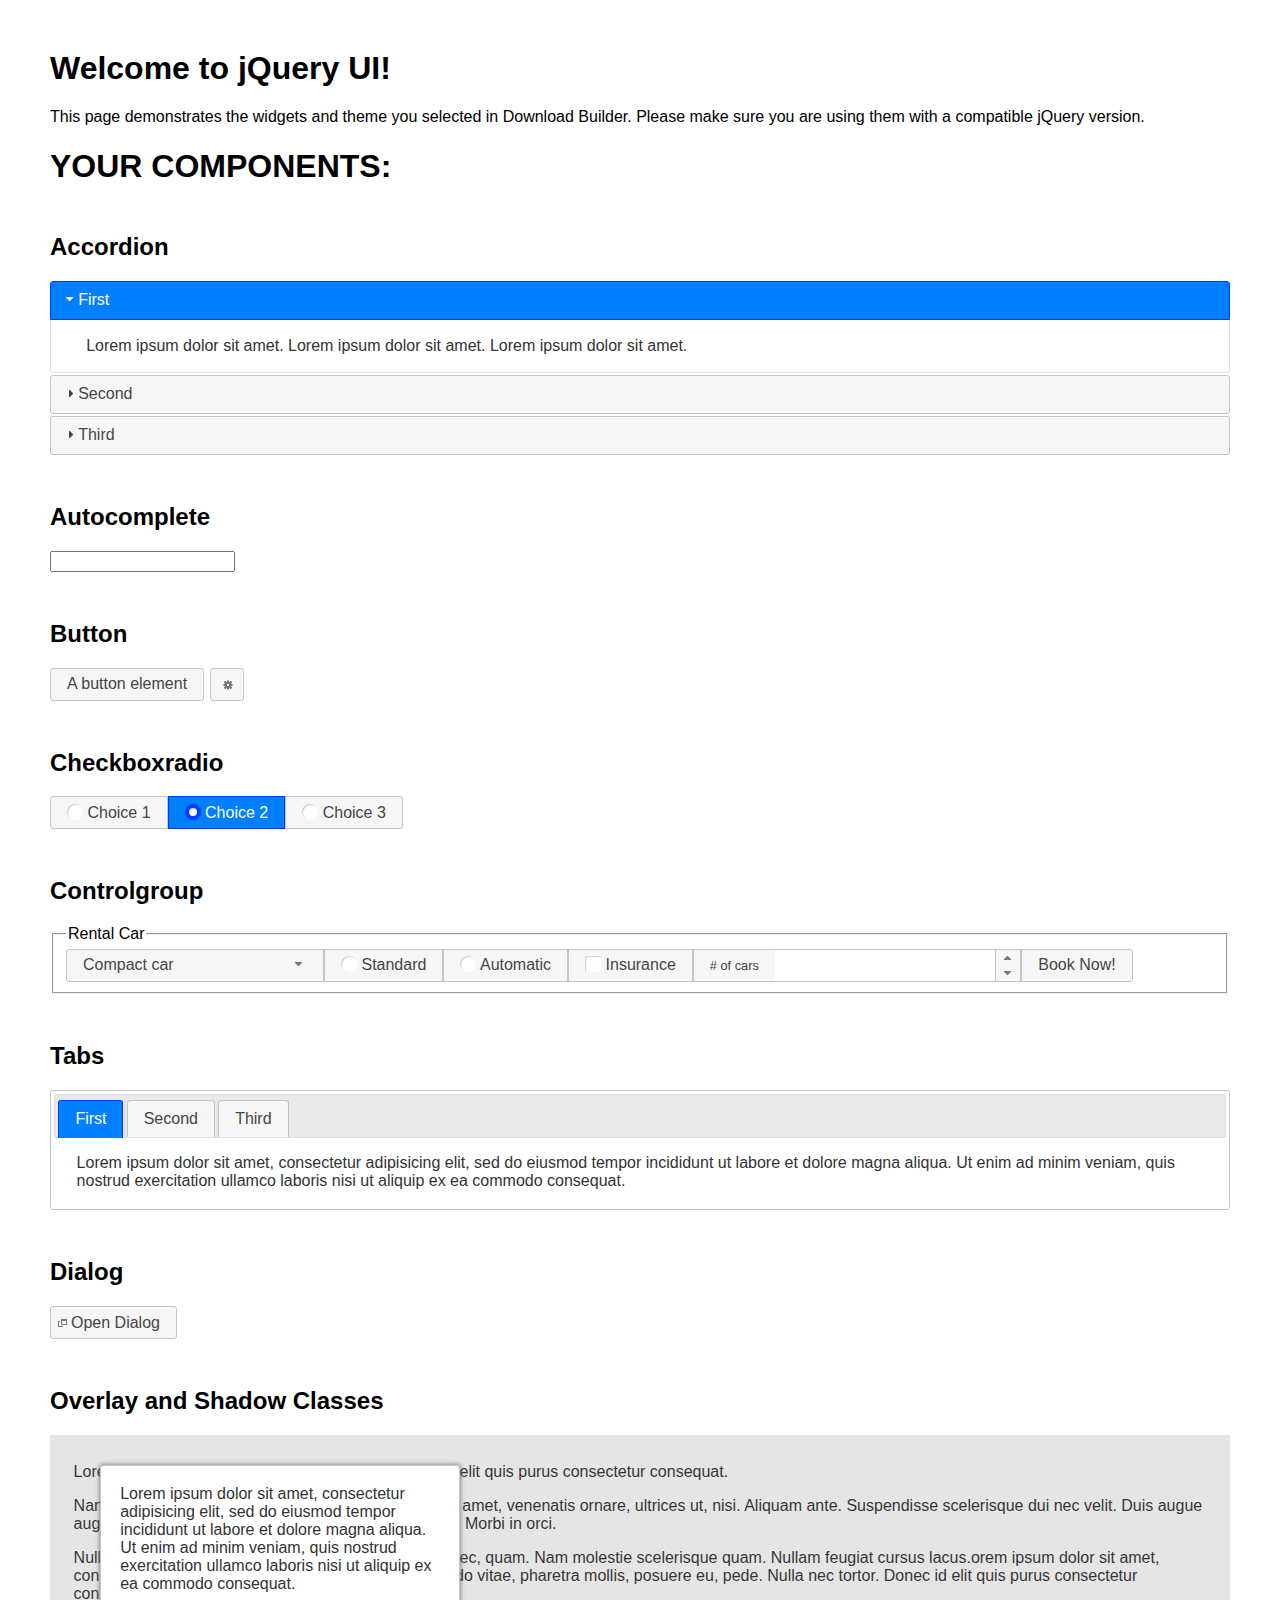
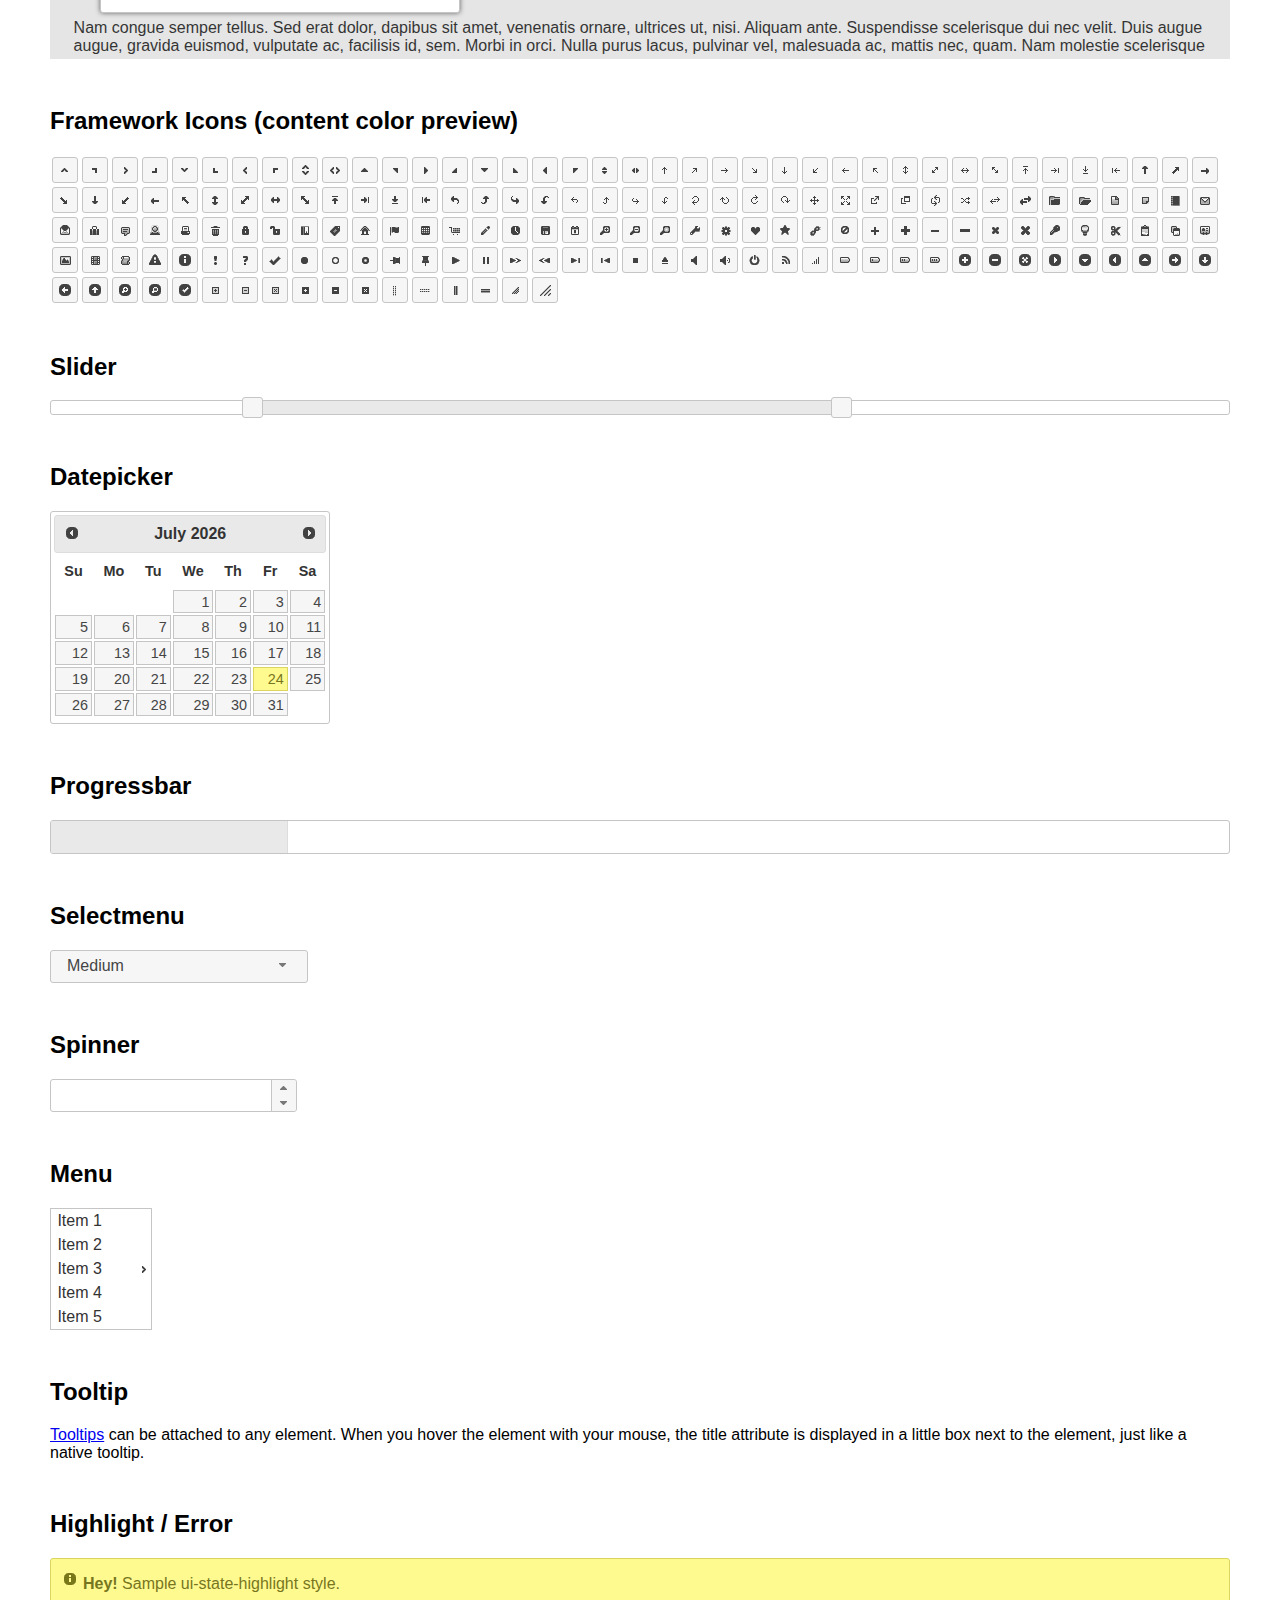
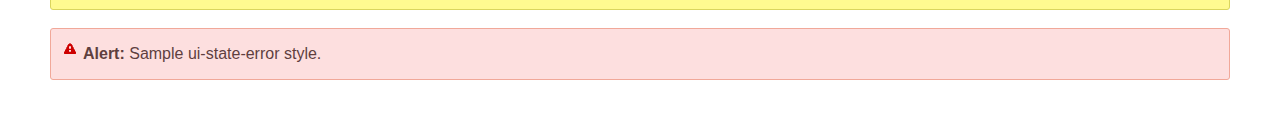
<file: CreationHub/CreationHub/static/grappelli/jquery/ui/index.html>
<!doctype html>
<html lang="us">
<head>
	<meta charset="utf-8">
	<title>jQuery UI Example Page</title>
	<link href="jquery-ui.css" rel="stylesheet">
	<style>
	body{
		font-family: "Trebuchet MS", sans-serif;
		margin: 50px;
	}
	.demoHeaders {
		margin-top: 2em;
	}
	#dialog-link {
		padding: .4em 1em .4em 20px;
		text-decoration: none;
		position: relative;
	}
	#dialog-link span.ui-icon {
		margin: 0 5px 0 0;
		position: absolute;
		left: .2em;
		top: 50%;
		margin-top: -8px;
	}
	#icons {
		margin: 0;
		padding: 0;
	}
	#icons li {
		margin: 2px;
		position: relative;
		padding: 4px 0;
		cursor: pointer;
		float: left;
		list-style: none;
	}
	#icons span.ui-icon {
		float: left;
		margin: 0 4px;
	}
	.fakewindowcontain .ui-widget-overlay {
		position: absolute;
	}
	select {
		width: 200px;
	}
	</style>
</head>
<body>

<h1>Welcome to jQuery UI!</h1>

<div class="ui-widget">
	<p>This page demonstrates the widgets and theme you selected in Download Builder. Please make sure you are using them with a compatible jQuery version.</p>
</div>

<h1>YOUR COMPONENTS:</h1>

<!-- Accordion -->
<h2 class="demoHeaders">Accordion</h2>
<div id="accordion">
	<h3>First</h3>
	<div>Lorem ipsum dolor sit amet. Lorem ipsum dolor sit amet. Lorem ipsum dolor sit amet.</div>
	<h3>Second</h3>
	<div>Phasellus mattis tincidunt nibh.</div>
	<h3>Third</h3>
	<div>Nam dui erat, auctor a, dignissim quis.</div>
</div>

<!-- Autocomplete -->
<h2 class="demoHeaders">Autocomplete</h2>
<div>
	<input id="autocomplete" title="type &quot;a&quot;">
</div>

<!-- Button -->
<h2 class="demoHeaders">Button</h2>
<button id="button">A button element</button>
<button id="button-icon">An icon-only button</button>

<!-- Checkboxradio -->
<h2 class="demoHeaders">Checkboxradio</h2>
<form style="margin-top: 1em;">
	<div id="radioset">
		<input type="radio" id="radio1" name="radio"><label for="radio1">Choice 1</label>
		<input type="radio" id="radio2" name="radio" checked="checked"><label for="radio2">Choice 2</label>
		<input type="radio" id="radio3" name="radio"><label for="radio3">Choice 3</label>
	</div>
</form>

<!-- Controlgroup -->
<h2 class="demoHeaders">Controlgroup</h2>
<fieldset>
	<legend>Rental Car</legend>
	<div id="controlgroup">
		<select id="car-type">
			<option>Compact car</option>
			<option>Midsize car</option>
			<option>Full size car</option>
			<option>SUV</option>
			<option>Luxury</option>
			<option>Truck</option>
			<option>Van</option>
		</select>
		<label for="transmission-standard">Standard</label>
		<input type="radio" name="transmission" id="transmission-standard">
		<label for="transmission-automatic">Automatic</label>
		<input type="radio" name="transmission" id="transmission-automatic">
		<label for="insurance">Insurance</label>
		<input type="checkbox" name="insurance" id="insurance">
		<label for="horizontal-spinner" class="ui-controlgroup-label"># of cars</label>
		<input id="horizontal-spinner" class="ui-spinner-input">
		<button>Book Now!</button>
	</div>
</fieldset>

<!-- Tabs -->
<h2 class="demoHeaders">Tabs</h2>
<div id="tabs">
	<ul>
		<li><a href="#tabs-1">First</a></li>
		<li><a href="#tabs-2">Second</a></li>
		<li><a href="#tabs-3">Third</a></li>
	</ul>
	<div id="tabs-1">Lorem ipsum dolor sit amet, consectetur adipisicing elit, sed do eiusmod tempor incididunt ut labore et dolore magna aliqua. Ut enim ad minim veniam, quis nostrud exercitation ullamco laboris nisi ut aliquip ex ea commodo consequat.</div>
	<div id="tabs-2">Phasellus mattis tincidunt nibh. Cras orci urna, blandit id, pretium vel, aliquet ornare, felis. Maecenas scelerisque sem non nisl. Fusce sed lorem in enim dictum bibendum.</div>
	<div id="tabs-3">Nam dui erat, auctor a, dignissim quis, sollicitudin eu, felis. Pellentesque nisi urna, interdum eget, sagittis et, consequat vestibulum, lacus. Mauris porttitor ullamcorper augue.</div>
</div>

<h2 class="demoHeaders">Dialog</h2>
<p>
	<button id="dialog-link" class="ui-button ui-corner-all ui-widget">
		<span class="ui-icon ui-icon-newwin"></span>Open Dialog
	</button>
</p>

<h2 class="demoHeaders">Overlay and Shadow Classes</h2>
<div style="position: relative; width: 96%; height: 200px; padding:1% 2%; overflow:hidden;" class="fakewindowcontain">
	<p>Lorem ipsum dolor sit amet,  Nulla nec tortor. Donec id elit quis purus consectetur consequat. </p><p>Nam congue semper tellus. Sed erat dolor, dapibus sit amet, venenatis ornare, ultrices ut, nisi. Aliquam ante. Suspendisse scelerisque dui nec velit. Duis augue augue, gravida euismod, vulputate ac, facilisis id, sem. Morbi in orci. </p><p>Nulla purus lacus, pulvinar vel, malesuada ac, mattis nec, quam. Nam molestie scelerisque quam. Nullam feugiat cursus lacus.orem ipsum dolor sit amet, consectetur adipiscing elit. Donec libero risus, commodo vitae, pharetra mollis, posuere eu, pede. Nulla nec tortor. Donec id elit quis purus consectetur consequat. </p><p>Nam congue semper tellus. Sed erat dolor, dapibus sit amet, venenatis ornare, ultrices ut, nisi. Aliquam ante. Suspendisse scelerisque dui nec velit. Duis augue augue, gravida euismod, vulputate ac, facilisis id, sem. Morbi in orci. Nulla purus lacus, pulvinar vel, malesuada ac, mattis nec, quam. Nam molestie scelerisque quam. </p><p>Nullam feugiat cursus lacus.orem ipsum dolor sit amet, consectetur adipiscing elit. Donec libero risus, commodo vitae, pharetra mollis, posuere eu, pede. Nulla nec tortor. Donec id elit quis purus consectetur consequat. Nam congue semper tellus. Sed erat dolor, dapibus sit amet, venenatis ornare, ultrices ut, nisi. Aliquam ante. </p><p>Suspendisse scelerisque dui nec velit. Duis augue augue, gravida euismod, vulputate ac, facilisis id, sem. Morbi in orci. Nulla purus lacus, pulvinar vel, malesuada ac, mattis nec, quam. Nam molestie scelerisque quam. Nullam feugiat cursus lacus.orem ipsum dolor sit amet, consectetur adipiscing elit. Donec libero risus, commodo vitae, pharetra mollis, posuere eu, pede. Nulla nec tortor. Donec id elit quis purus consectetur consequat. Nam congue semper tellus. Sed erat dolor, dapibus sit amet, venenatis ornare, ultrices ut, nisi. </p>

	<!-- ui-dialog -->
	<div class="ui-widget-overlay ui-front"></div>
	<div style="position: absolute; width: 320px; left: 50px; top: 30px; padding: 1.2em" class="ui-widget ui-front ui-widget-content ui-corner-all ui-widget-shadow">
		Lorem ipsum dolor sit amet, consectetur adipisicing elit, sed do eiusmod tempor incididunt ut labore et dolore magna aliqua. Ut enim ad minim veniam, quis nostrud exercitation ullamco laboris nisi ut aliquip ex ea commodo consequat.
	</div>

</div>

<!-- ui-dialog -->
<div id="dialog" title="Dialog Title">
	<p>Lorem ipsum dolor sit amet, consectetur adipisicing elit, sed do eiusmod tempor incididunt ut labore et dolore magna aliqua. Ut enim ad minim veniam, quis nostrud exercitation ullamco laboris nisi ut aliquip ex ea commodo consequat.</p>
</div>


<h2 class="demoHeaders">Framework Icons (content color preview)</h2>
<ul id="icons" class="ui-widget ui-helper-clearfix">
	<li class="ui-state-default ui-corner-all" title=".ui-icon-caret-1-n"><span class="ui-icon ui-icon-caret-1-n"></span></li>
	<li class="ui-state-default ui-corner-all" title=".ui-icon-caret-1-ne"><span class="ui-icon ui-icon-caret-1-ne"></span></li>
	<li class="ui-state-default ui-corner-all" title=".ui-icon-caret-1-e"><span class="ui-icon ui-icon-caret-1-e"></span></li>
	<li class="ui-state-default ui-corner-all" title=".ui-icon-caret-1-se"><span class="ui-icon ui-icon-caret-1-se"></span></li>
	<li class="ui-state-default ui-corner-all" title=".ui-icon-caret-1-s"><span class="ui-icon ui-icon-caret-1-s"></span></li>
	<li class="ui-state-default ui-corner-all" title=".ui-icon-caret-1-sw"><span class="ui-icon ui-icon-caret-1-sw"></span></li>
	<li class="ui-state-default ui-corner-all" title=".ui-icon-caret-1-w"><span class="ui-icon ui-icon-caret-1-w"></span></li>
	<li class="ui-state-default ui-corner-all" title=".ui-icon-caret-1-nw"><span class="ui-icon ui-icon-caret-1-nw"></span></li>
	<li class="ui-state-default ui-corner-all" title=".ui-icon-caret-2-n-s"><span class="ui-icon ui-icon-caret-2-n-s"></span></li>
	<li class="ui-state-default ui-corner-all" title=".ui-icon-caret-2-e-w"><span class="ui-icon ui-icon-caret-2-e-w"></span></li>
	<li class="ui-state-default ui-corner-all" title=".ui-icon-triangle-1-n"><span class="ui-icon ui-icon-triangle-1-n"></span></li>
	<li class="ui-state-default ui-corner-all" title=".ui-icon-triangle-1-ne"><span class="ui-icon ui-icon-triangle-1-ne"></span></li>
	<li class="ui-state-default ui-corner-all" title=".ui-icon-triangle-1-e"><span class="ui-icon ui-icon-triangle-1-e"></span></li>
	<li class="ui-state-default ui-corner-all" title=".ui-icon-triangle-1-se"><span class="ui-icon ui-icon-triangle-1-se"></span></li>
	<li class="ui-state-default ui-corner-all" title=".ui-icon-triangle-1-s"><span class="ui-icon ui-icon-triangle-1-s"></span></li>
	<li class="ui-state-default ui-corner-all" title=".ui-icon-triangle-1-sw"><span class="ui-icon ui-icon-triangle-1-sw"></span></li>
	<li class="ui-state-default ui-corner-all" title=".ui-icon-triangle-1-w"><span class="ui-icon ui-icon-triangle-1-w"></span></li>
	<li class="ui-state-default ui-corner-all" title=".ui-icon-triangle-1-nw"><span class="ui-icon ui-icon-triangle-1-nw"></span></li>
	<li class="ui-state-default ui-corner-all" title=".ui-icon-triangle-2-n-s"><span class="ui-icon ui-icon-triangle-2-n-s"></span></li>
	<li class="ui-state-default ui-corner-all" title=".ui-icon-triangle-2-e-w"><span class="ui-icon ui-icon-triangle-2-e-w"></span></li>
	<li class="ui-state-default ui-corner-all" title=".ui-icon-arrow-1-n"><span class="ui-icon ui-icon-arrow-1-n"></span></li>
	<li class="ui-state-default ui-corner-all" title=".ui-icon-arrow-1-ne"><span class="ui-icon ui-icon-arrow-1-ne"></span></li>
	<li class="ui-state-default ui-corner-all" title=".ui-icon-arrow-1-e"><span class="ui-icon ui-icon-arrow-1-e"></span></li>
	<li class="ui-state-default ui-corner-all" title=".ui-icon-arrow-1-se"><span class="ui-icon ui-icon-arrow-1-se"></span></li>
	<li class="ui-state-default ui-corner-all" title=".ui-icon-arrow-1-s"><span class="ui-icon ui-icon-arrow-1-s"></span></li>
	<li class="ui-state-default ui-corner-all" title=".ui-icon-arrow-1-sw"><span class="ui-icon ui-icon-arrow-1-sw"></span></li>
	<li class="ui-state-default ui-corner-all" title=".ui-icon-arrow-1-w"><span class="ui-icon ui-icon-arrow-1-w"></span></li>
	<li class="ui-state-default ui-corner-all" title=".ui-icon-arrow-1-nw"><span class="ui-icon ui-icon-arrow-1-nw"></span></li>
	<li class="ui-state-default ui-corner-all" title=".ui-icon-arrow-2-n-s"><span class="ui-icon ui-icon-arrow-2-n-s"></span></li>
	<li class="ui-state-default ui-corner-all" title=".ui-icon-arrow-2-ne-sw"><span class="ui-icon ui-icon-arrow-2-ne-sw"></span></li>
	<li class="ui-state-default ui-corner-all" title=".ui-icon-arrow-2-e-w"><span class="ui-icon ui-icon-arrow-2-e-w"></span></li>
	<li class="ui-state-default ui-corner-all" title=".ui-icon-arrow-2-se-nw"><span class="ui-icon ui-icon-arrow-2-se-nw"></span></li>
	<li class="ui-state-default ui-corner-all" title=".ui-icon-arrowstop-1-n"><span class="ui-icon ui-icon-arrowstop-1-n"></span></li>
	<li class="ui-state-default ui-corner-all" title=".ui-icon-arrowstop-1-e"><span class="ui-icon ui-icon-arrowstop-1-e"></span></li>
	<li class="ui-state-default ui-corner-all" title=".ui-icon-arrowstop-1-s"><span class="ui-icon ui-icon-arrowstop-1-s"></span></li>
	<li class="ui-state-default ui-corner-all" title=".ui-icon-arrowstop-1-w"><span class="ui-icon ui-icon-arrowstop-1-w"></span></li>
	<li class="ui-state-default ui-corner-all" title=".ui-icon-arrowthick-1-n"><span class="ui-icon ui-icon-arrowthick-1-n"></span></li>
	<li class="ui-state-default ui-corner-all" title=".ui-icon-arrowthick-1-ne"><span class="ui-icon ui-icon-arrowthick-1-ne"></span></li>
	<li class="ui-state-default ui-corner-all" title=".ui-icon-arrowthick-1-e"><span class="ui-icon ui-icon-arrowthick-1-e"></span></li>
	<li class="ui-state-default ui-corner-all" title=".ui-icon-arrowthick-1-se"><span class="ui-icon ui-icon-arrowthick-1-se"></span></li>
	<li class="ui-state-default ui-corner-all" title=".ui-icon-arrowthick-1-s"><span class="ui-icon ui-icon-arrowthick-1-s"></span></li>
	<li class="ui-state-default ui-corner-all" title=".ui-icon-arrowthick-1-sw"><span class="ui-icon ui-icon-arrowthick-1-sw"></span></li>
	<li class="ui-state-default ui-corner-all" title=".ui-icon-arrowthick-1-w"><span class="ui-icon ui-icon-arrowthick-1-w"></span></li>
	<li class="ui-state-default ui-corner-all" title=".ui-icon-arrowthick-1-nw"><span class="ui-icon ui-icon-arrowthick-1-nw"></span></li>
	<li class="ui-state-default ui-corner-all" title=".ui-icon-arrowthick-2-n-s"><span class="ui-icon ui-icon-arrowthick-2-n-s"></span></li>
	<li class="ui-state-default ui-corner-all" title=".ui-icon-arrowthick-2-ne-sw"><span class="ui-icon ui-icon-arrowthick-2-ne-sw"></span></li>
	<li class="ui-state-default ui-corner-all" title=".ui-icon-arrowthick-2-e-w"><span class="ui-icon ui-icon-arrowthick-2-e-w"></span></li>
	<li class="ui-state-default ui-corner-all" title=".ui-icon-arrowthick-2-se-nw"><span class="ui-icon ui-icon-arrowthick-2-se-nw"></span></li>
	<li class="ui-state-default ui-corner-all" title=".ui-icon-arrowthickstop-1-n"><span class="ui-icon ui-icon-arrowthickstop-1-n"></span></li>
	<li class="ui-state-default ui-corner-all" title=".ui-icon-arrowthickstop-1-e"><span class="ui-icon ui-icon-arrowthickstop-1-e"></span></li>
	<li class="ui-state-default ui-corner-all" title=".ui-icon-arrowthickstop-1-s"><span class="ui-icon ui-icon-arrowthickstop-1-s"></span></li>
	<li class="ui-state-default ui-corner-all" title=".ui-icon-arrowthickstop-1-w"><span class="ui-icon ui-icon-arrowthickstop-1-w"></span></li>
	<li class="ui-state-default ui-corner-all" title=".ui-icon-arrowreturnthick-1-w"><span class="ui-icon ui-icon-arrowreturnthick-1-w"></span></li>
	<li class="ui-state-default ui-corner-all" title=".ui-icon-arrowreturnthick-1-n"><span class="ui-icon ui-icon-arrowreturnthick-1-n"></span></li>
	<li class="ui-state-default ui-corner-all" title=".ui-icon-arrowreturnthick-1-e"><span class="ui-icon ui-icon-arrowreturnthick-1-e"></span></li>
	<li class="ui-state-default ui-corner-all" title=".ui-icon-arrowreturnthick-1-s"><span class="ui-icon ui-icon-arrowreturnthick-1-s"></span></li>
	<li class="ui-state-default ui-corner-all" title=".ui-icon-arrowreturn-1-w"><span class="ui-icon ui-icon-arrowreturn-1-w"></span></li>
	<li class="ui-state-default ui-corner-all" title=".ui-icon-arrowreturn-1-n"><span class="ui-icon ui-icon-arrowreturn-1-n"></span></li>
	<li class="ui-state-default ui-corner-all" title=".ui-icon-arrowreturn-1-e"><span class="ui-icon ui-icon-arrowreturn-1-e"></span></li>
	<li class="ui-state-default ui-corner-all" title=".ui-icon-arrowreturn-1-s"><span class="ui-icon ui-icon-arrowreturn-1-s"></span></li>
	<li class="ui-state-default ui-corner-all" title=".ui-icon-arrowrefresh-1-w"><span class="ui-icon ui-icon-arrowrefresh-1-w"></span></li>
	<li class="ui-state-default ui-corner-all" title=".ui-icon-arrowrefresh-1-n"><span class="ui-icon ui-icon-arrowrefresh-1-n"></span></li>
	<li class="ui-state-default ui-corner-all" title=".ui-icon-arrowrefresh-1-e"><span class="ui-icon ui-icon-arrowrefresh-1-e"></span></li>
	<li class="ui-state-default ui-corner-all" title=".ui-icon-arrowrefresh-1-s"><span class="ui-icon ui-icon-arrowrefresh-1-s"></span></li>
	<li class="ui-state-default ui-corner-all" title=".ui-icon-arrow-4"><span class="ui-icon ui-icon-arrow-4"></span></li>
	<li class="ui-state-default ui-corner-all" title=".ui-icon-arrow-4-diag"><span class="ui-icon ui-icon-arrow-4-diag"></span></li>
	<li class="ui-state-default ui-corner-all" title=".ui-icon-extlink"><span class="ui-icon ui-icon-extlink"></span></li>
	<li class="ui-state-default ui-corner-all" title=".ui-icon-newwin"><span class="ui-icon ui-icon-newwin"></span></li>
	<li class="ui-state-default ui-corner-all" title=".ui-icon-refresh"><span class="ui-icon ui-icon-refresh"></span></li>
	<li class="ui-state-default ui-corner-all" title=".ui-icon-shuffle"><span class="ui-icon ui-icon-shuffle"></span></li>
	<li class="ui-state-default ui-corner-all" title=".ui-icon-transfer-e-w"><span class="ui-icon ui-icon-transfer-e-w"></span></li>
	<li class="ui-state-default ui-corner-all" title=".ui-icon-transferthick-e-w"><span class="ui-icon ui-icon-transferthick-e-w"></span></li>
	<li class="ui-state-default ui-corner-all" title=".ui-icon-folder-collapsed"><span class="ui-icon ui-icon-folder-collapsed"></span></li>
	<li class="ui-state-default ui-corner-all" title=".ui-icon-folder-open"><span class="ui-icon ui-icon-folder-open"></span></li>
	<li class="ui-state-default ui-corner-all" title=".ui-icon-document"><span class="ui-icon ui-icon-document"></span></li>
	<li class="ui-state-default ui-corner-all" title=".ui-icon-document-b"><span class="ui-icon ui-icon-document-b"></span></li>
	<li class="ui-state-default ui-corner-all" title=".ui-icon-note"><span class="ui-icon ui-icon-note"></span></li>
	<li class="ui-state-default ui-corner-all" title=".ui-icon-mail-closed"><span class="ui-icon ui-icon-mail-closed"></span></li>
	<li class="ui-state-default ui-corner-all" title=".ui-icon-mail-open"><span class="ui-icon ui-icon-mail-open"></span></li>
	<li class="ui-state-default ui-corner-all" title=".ui-icon-suitcase"><span class="ui-icon ui-icon-suitcase"></span></li>
	<li class="ui-state-default ui-corner-all" title=".ui-icon-comment"><span class="ui-icon ui-icon-comment"></span></li>
	<li class="ui-state-default ui-corner-all" title=".ui-icon-person"><span class="ui-icon ui-icon-person"></span></li>
	<li class="ui-state-default ui-corner-all" title=".ui-icon-print"><span class="ui-icon ui-icon-print"></span></li>
	<li class="ui-state-default ui-corner-all" title=".ui-icon-trash"><span class="ui-icon ui-icon-trash"></span></li>
	<li class="ui-state-default ui-corner-all" title=".ui-icon-locked"><span class="ui-icon ui-icon-locked"></span></li>
	<li class="ui-state-default ui-corner-all" title=".ui-icon-unlocked"><span class="ui-icon ui-icon-unlocked"></span></li>
	<li class="ui-state-default ui-corner-all" title=".ui-icon-bookmark"><span class="ui-icon ui-icon-bookmark"></span></li>
	<li class="ui-state-default ui-corner-all" title=".ui-icon-tag"><span class="ui-icon ui-icon-tag"></span></li>
	<li class="ui-state-default ui-corner-all" title=".ui-icon-home"><span class="ui-icon ui-icon-home"></span></li>
	<li class="ui-state-default ui-corner-all" title=".ui-icon-flag"><span class="ui-icon ui-icon-flag"></span></li>
	<li class="ui-state-default ui-corner-all" title=".ui-icon-calculator"><span class="ui-icon ui-icon-calculator"></span></li>
	<li class="ui-state-default ui-corner-all" title=".ui-icon-cart"><span class="ui-icon ui-icon-cart"></span></li>
	<li class="ui-state-default ui-corner-all" title=".ui-icon-pencil"><span class="ui-icon ui-icon-pencil"></span></li>
	<li class="ui-state-default ui-corner-all" title=".ui-icon-clock"><span class="ui-icon ui-icon-clock"></span></li>
	<li class="ui-state-default ui-corner-all" title=".ui-icon-disk"><span class="ui-icon ui-icon-disk"></span></li>
	<li class="ui-state-default ui-corner-all" title=".ui-icon-calendar"><span class="ui-icon ui-icon-calendar"></span></li>
	<li class="ui-state-default ui-corner-all" title=".ui-icon-zoomin"><span class="ui-icon ui-icon-zoomin"></span></li>
	<li class="ui-state-default ui-corner-all" title=".ui-icon-zoomout"><span class="ui-icon ui-icon-zoomout"></span></li>
	<li class="ui-state-default ui-corner-all" title=".ui-icon-search"><span class="ui-icon ui-icon-search"></span></li>
	<li class="ui-state-default ui-corner-all" title=".ui-icon-wrench"><span class="ui-icon ui-icon-wrench"></span></li>
	<li class="ui-state-default ui-corner-all" title=".ui-icon-gear"><span class="ui-icon ui-icon-gear"></span></li>
	<li class="ui-state-default ui-corner-all" title=".ui-icon-heart"><span class="ui-icon ui-icon-heart"></span></li>
	<li class="ui-state-default ui-corner-all" title=".ui-icon-star"><span class="ui-icon ui-icon-star"></span></li>
	<li class="ui-state-default ui-corner-all" title=".ui-icon-link"><span class="ui-icon ui-icon-link"></span></li>
	<li class="ui-state-default ui-corner-all" title=".ui-icon-cancel"><span class="ui-icon ui-icon-cancel"></span></li>
	<li class="ui-state-default ui-corner-all" title=".ui-icon-plus"><span class="ui-icon ui-icon-plus"></span></li>
	<li class="ui-state-default ui-corner-all" title=".ui-icon-plusthick"><span class="ui-icon ui-icon-plusthick"></span></li>
	<li class="ui-state-default ui-corner-all" title=".ui-icon-minus"><span class="ui-icon ui-icon-minus"></span></li>
	<li class="ui-state-default ui-corner-all" title=".ui-icon-minusthick"><span class="ui-icon ui-icon-minusthick"></span></li>
	<li class="ui-state-default ui-corner-all" title=".ui-icon-close"><span class="ui-icon ui-icon-close"></span></li>
	<li class="ui-state-default ui-corner-all" title=".ui-icon-closethick"><span class="ui-icon ui-icon-closethick"></span></li>
	<li class="ui-state-default ui-corner-all" title=".ui-icon-key"><span class="ui-icon ui-icon-key"></span></li>
	<li class="ui-state-default ui-corner-all" title=".ui-icon-lightbulb"><span class="ui-icon ui-icon-lightbulb"></span></li>
	<li class="ui-state-default ui-corner-all" title=".ui-icon-scissors"><span class="ui-icon ui-icon-scissors"></span></li>
	<li class="ui-state-default ui-corner-all" title=".ui-icon-clipboard"><span class="ui-icon ui-icon-clipboard"></span></li>
	<li class="ui-state-default ui-corner-all" title=".ui-icon-copy"><span class="ui-icon ui-icon-copy"></span></li>
	<li class="ui-state-default ui-corner-all" title=".ui-icon-contact"><span class="ui-icon ui-icon-contact"></span></li>
	<li class="ui-state-default ui-corner-all" title=".ui-icon-image"><span class="ui-icon ui-icon-image"></span></li>
	<li class="ui-state-default ui-corner-all" title=".ui-icon-video"><span class="ui-icon ui-icon-video"></span></li>
	<li class="ui-state-default ui-corner-all" title=".ui-icon-script"><span class="ui-icon ui-icon-script"></span></li>
	<li class="ui-state-default ui-corner-all" title=".ui-icon-alert"><span class="ui-icon ui-icon-alert"></span></li>
	<li class="ui-state-default ui-corner-all" title=".ui-icon-info"><span class="ui-icon ui-icon-info"></span></li>
	<li class="ui-state-default ui-corner-all" title=".ui-icon-notice"><span class="ui-icon ui-icon-notice"></span></li>
	<li class="ui-state-default ui-corner-all" title=".ui-icon-help"><span class="ui-icon ui-icon-help"></span></li>
	<li class="ui-state-default ui-corner-all" title=".ui-icon-check"><span class="ui-icon ui-icon-check"></span></li>
	<li class="ui-state-default ui-corner-all" title=".ui-icon-bullet"><span class="ui-icon ui-icon-bullet"></span></li>
	<li class="ui-state-default ui-corner-all" title=".ui-icon-radio-off"><span class="ui-icon ui-icon-radio-off"></span></li>
	<li class="ui-state-default ui-corner-all" title=".ui-icon-radio-on"><span class="ui-icon ui-icon-radio-on"></span></li>
	<li class="ui-state-default ui-corner-all" title=".ui-icon-pin-w"><span class="ui-icon ui-icon-pin-w"></span></li>
	<li class="ui-state-default ui-corner-all" title=".ui-icon-pin-s"><span class="ui-icon ui-icon-pin-s"></span></li>
	<li class="ui-state-default ui-corner-all" title=".ui-icon-play"><span class="ui-icon ui-icon-play"></span></li>
	<li class="ui-state-default ui-corner-all" title=".ui-icon-pause"><span class="ui-icon ui-icon-pause"></span></li>
	<li class="ui-state-default ui-corner-all" title=".ui-icon-seek-next"><span class="ui-icon ui-icon-seek-next"></span></li>
	<li class="ui-state-default ui-corner-all" title=".ui-icon-seek-prev"><span class="ui-icon ui-icon-seek-prev"></span></li>
	<li class="ui-state-default ui-corner-all" title=".ui-icon-seek-end"><span class="ui-icon ui-icon-seek-end"></span></li>
	<li class="ui-state-default ui-corner-all" title=".ui-icon-seek-first"><span class="ui-icon ui-icon-seek-first"></span></li>
	<li class="ui-state-default ui-corner-all" title=".ui-icon-stop"><span class="ui-icon ui-icon-stop"></span></li>
	<li class="ui-state-default ui-corner-all" title=".ui-icon-eject"><span class="ui-icon ui-icon-eject"></span></li>
	<li class="ui-state-default ui-corner-all" title=".ui-icon-volume-off"><span class="ui-icon ui-icon-volume-off"></span></li>
	<li class="ui-state-default ui-corner-all" title=".ui-icon-volume-on"><span class="ui-icon ui-icon-volume-on"></span></li>
	<li class="ui-state-default ui-corner-all" title=".ui-icon-power"><span class="ui-icon ui-icon-power"></span></li>
	<li class="ui-state-default ui-corner-all" title=".ui-icon-signal-diag"><span class="ui-icon ui-icon-signal-diag"></span></li>
	<li class="ui-state-default ui-corner-all" title=".ui-icon-signal"><span class="ui-icon ui-icon-signal"></span></li>
	<li class="ui-state-default ui-corner-all" title=".ui-icon-battery-0"><span class="ui-icon ui-icon-battery-0"></span></li>
	<li class="ui-state-default ui-corner-all" title=".ui-icon-battery-1"><span class="ui-icon ui-icon-battery-1"></span></li>
	<li class="ui-state-default ui-corner-all" title=".ui-icon-battery-2"><span class="ui-icon ui-icon-battery-2"></span></li>
	<li class="ui-state-default ui-corner-all" title=".ui-icon-battery-3"><span class="ui-icon ui-icon-battery-3"></span></li>
	<li class="ui-state-default ui-corner-all" title=".ui-icon-circle-plus"><span class="ui-icon ui-icon-circle-plus"></span></li>
	<li class="ui-state-default ui-corner-all" title=".ui-icon-circle-minus"><span class="ui-icon ui-icon-circle-minus"></span></li>
	<li class="ui-state-default ui-corner-all" title=".ui-icon-circle-close"><span class="ui-icon ui-icon-circle-close"></span></li>
	<li class="ui-state-default ui-corner-all" title=".ui-icon-circle-triangle-e"><span class="ui-icon ui-icon-circle-triangle-e"></span></li>
	<li class="ui-state-default ui-corner-all" title=".ui-icon-circle-triangle-s"><span class="ui-icon ui-icon-circle-triangle-s"></span></li>
	<li class="ui-state-default ui-corner-all" title=".ui-icon-circle-triangle-w"><span class="ui-icon ui-icon-circle-triangle-w"></span></li>
	<li class="ui-state-default ui-corner-all" title=".ui-icon-circle-triangle-n"><span class="ui-icon ui-icon-circle-triangle-n"></span></li>
	<li class="ui-state-default ui-corner-all" title=".ui-icon-circle-arrow-e"><span class="ui-icon ui-icon-circle-arrow-e"></span></li>
	<li class="ui-state-default ui-corner-all" title=".ui-icon-circle-arrow-s"><span class="ui-icon ui-icon-circle-arrow-s"></span></li>
	<li class="ui-state-default ui-corner-all" title=".ui-icon-circle-arrow-w"><span class="ui-icon ui-icon-circle-arrow-w"></span></li>
	<li class="ui-state-default ui-corner-all" title=".ui-icon-circle-arrow-n"><span class="ui-icon ui-icon-circle-arrow-n"></span></li>
	<li class="ui-state-default ui-corner-all" title=".ui-icon-circle-zoomin"><span class="ui-icon ui-icon-circle-zoomin"></span></li>
	<li class="ui-state-default ui-corner-all" title=".ui-icon-circle-zoomout"><span class="ui-icon ui-icon-circle-zoomout"></span></li>
	<li class="ui-state-default ui-corner-all" title=".ui-icon-circle-check"><span class="ui-icon ui-icon-circle-check"></span></li>
	<li class="ui-state-default ui-corner-all" title=".ui-icon-circlesmall-plus"><span class="ui-icon ui-icon-circlesmall-plus"></span></li>
	<li class="ui-state-default ui-corner-all" title=".ui-icon-circlesmall-minus"><span class="ui-icon ui-icon-circlesmall-minus"></span></li>
	<li class="ui-state-default ui-corner-all" title=".ui-icon-circlesmall-close"><span class="ui-icon ui-icon-circlesmall-close"></span></li>
	<li class="ui-state-default ui-corner-all" title=".ui-icon-squaresmall-plus"><span class="ui-icon ui-icon-squaresmall-plus"></span></li>
	<li class="ui-state-default ui-corner-all" title=".ui-icon-squaresmall-minus"><span class="ui-icon ui-icon-squaresmall-minus"></span></li>
	<li class="ui-state-default ui-corner-all" title=".ui-icon-squaresmall-close"><span class="ui-icon ui-icon-squaresmall-close"></span></li>
	<li class="ui-state-default ui-corner-all" title=".ui-icon-grip-dotted-vertical"><span class="ui-icon ui-icon-grip-dotted-vertical"></span></li>
	<li class="ui-state-default ui-corner-all" title=".ui-icon-grip-dotted-horizontal"><span class="ui-icon ui-icon-grip-dotted-horizontal"></span></li>
	<li class="ui-state-default ui-corner-all" title=".ui-icon-grip-solid-vertical"><span class="ui-icon ui-icon-grip-solid-vertical"></span></li>
	<li class="ui-state-default ui-corner-all" title=".ui-icon-grip-solid-horizontal"><span class="ui-icon ui-icon-grip-solid-horizontal"></span></li>
	<li class="ui-state-default ui-corner-all" title=".ui-icon-gripsmall-diagonal-se"><span class="ui-icon ui-icon-gripsmall-diagonal-se"></span></li>
	<li class="ui-state-default ui-corner-all" title=".ui-icon-grip-diagonal-se"><span class="ui-icon ui-icon-grip-diagonal-se"></span></li>
</ul>

<!-- Slider -->
<h2 class="demoHeaders">Slider</h2>
<div id="slider"></div>

<!-- Datepicker -->
<h2 class="demoHeaders">Datepicker</h2>
<div id="datepicker"></div>

<!-- Progressbar -->
<h2 class="demoHeaders">Progressbar</h2>
<div id="progressbar"></div>

<!-- Progressbar -->
<h2 class="demoHeaders">Selectmenu</h2>
<select id="selectmenu">
	<option>Slower</option>
	<option>Slow</option>
	<option selected="selected">Medium</option>
	<option>Fast</option>
	<option>Faster</option>
</select>

<!-- Spinner -->
<h2 class="demoHeaders">Spinner</h2>
<input id="spinner">

<!-- Menu -->
<h2 class="demoHeaders">Menu</h2>
<ul style="width:100px;" id="menu">
	<li><div>Item 1</div></li>
	<li><div>Item 2</div></li>
	<li><div>Item 3</div>
		<ul>
			<li><div>Item 3-1</div></li>
			<li><div>Item 3-2</div></li>
			<li><div>Item 3-3</div></li>
			<li><div>Item 3-4</div></li>
			<li><div>Item 3-5</div></li>
		</ul>
	</li>
	<li><div>Item 4</div></li>
	<li><div>Item 5</div></li>
</ul>

<!-- Tooltip -->
<h2 class="demoHeaders">Tooltip</h2>
<p id="tooltip">
	<a href="#" title="That&apos;s what this widget is">Tooltips</a> can be attached to any element. When you hover
the element with your mouse, the title attribute is displayed in a little box next to the element, just like a native tooltip.
</p>

<!-- Highlight / Error -->
<h2 class="demoHeaders">Highlight / Error</h2>
<div class="ui-widget">
	<div class="ui-state-highlight ui-corner-all" style="margin-top: 20px; padding: 0 .7em;">
		<p><span class="ui-icon ui-icon-info" style="float: left; margin-right: .3em;"></span>
		<strong>Hey!</strong> Sample ui-state-highlight style.</p>
	</div>
</div>
<br>
<div class="ui-widget">
	<div class="ui-state-error ui-corner-all" style="padding: 0 .7em;">
		<p><span class="ui-icon ui-icon-alert" style="float: left; margin-right: .3em;"></span>
		<strong>Alert:</strong> Sample ui-state-error style.</p>
	</div>
</div>

<script src="external/jquery/jquery.js"></script>
<script src="jquery-ui.js"></script>
<script>
$( "#accordion" ).accordion();

var availableTags = [
	"ActionScript",
	"AppleScript",
	"Asp",
	"BASIC",
	"C",
	"C++",
	"Clojure",
	"COBOL",
	"ColdFusion",
	"Erlang",
	"Fortran",
	"Groovy",
	"Haskell",
	"Java",
	"JavaScript",
	"Lisp",
	"Perl",
	"PHP",
	"Python",
	"Ruby",
	"Scala",
	"Scheme"
];
$( "#autocomplete" ).autocomplete({
	source: availableTags
});

$( "#button" ).button();
$( "#button-icon" ).button({
	icon: "ui-icon-gear",
	showLabel: false
});

$( "#radioset" ).buttonset();

$( "#controlgroup" ).controlgroup();

$( "#tabs" ).tabs();

$( "#dialog" ).dialog({
	autoOpen: false,
	width: 400,
	buttons: [
		{
			text: "Ok",
			click: function() {
				$( this ).dialog( "close" );
			}
		},
		{
			text: "Cancel",
			click: function() {
				$( this ).dialog( "close" );
			}
		}
	]
});

// Link to open the dialog
$( "#dialog-link" ).click(function( event ) {
	$( "#dialog" ).dialog( "open" );
	event.preventDefault();
});

$( "#datepicker" ).datepicker({
	inline: true
});

$( "#slider" ).slider({
	range: true,
	values: [ 17, 67 ]
});

$( "#progressbar" ).progressbar({
	value: 20
});

$( "#spinner" ).spinner();

$( "#menu" ).menu();

$( "#tooltip" ).tooltip();

$( "#selectmenu" ).selectmenu();

// Hover states on the static widgets
$( "#dialog-link, #icons li" ).hover(
	function() {
		$( this ).addClass( "ui-state-hover" );
	},
	function() {
		$( this ).removeClass( "ui-state-hover" );
	}
);
</script>
</body>
</html>
</file>
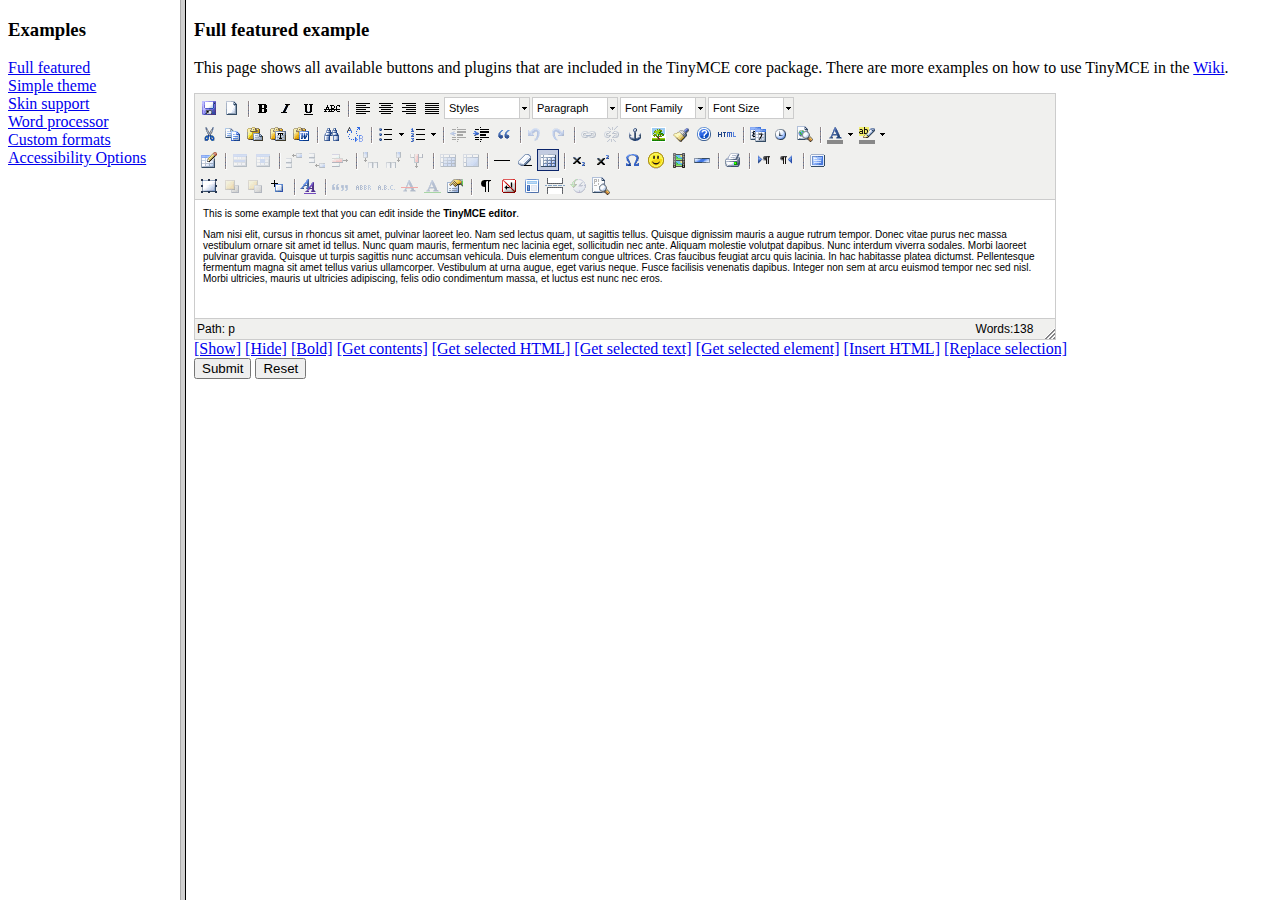
<file: CreationHub/CreationHub/static/grappelli/tinymce/examples/index.html>
<!DOCTYPE HTML PUBLIC "-//W3C//DTD HTML 4.01 Frameset//EN" "http://www.w3.org/TR/html4/frameset.dtd">
<html>
<head>
	<title>TinyMCE examples</title>
</head>
<frameset cols="180,80%">
	<frame src="menu.html" name="menu" />
	<frame src="full.html" name="main" />
</frameset>
</html>
</file>
